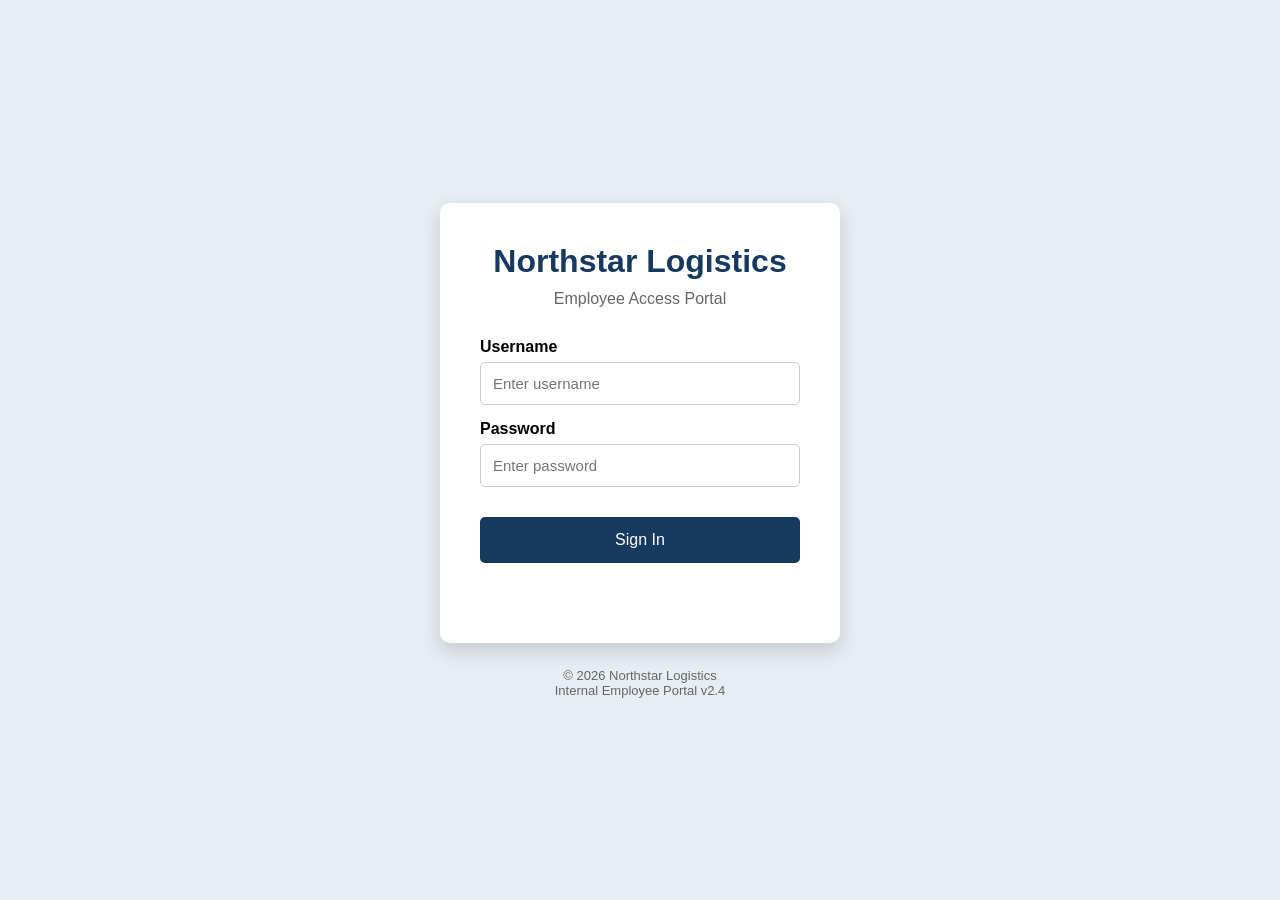
<file: index.html>
<!DOCTYPE html>
<html lang="en">

<head>

    <meta charset="UTF-8">
    <meta name="viewport" content="width=device-width, initial-scale=1.0">

    <title>Northstar Logistics | Employee Portal</title>

    <link rel="stylesheet" href="css/style.css">

</head>

<body>

<div class="login-container">

    <h1>Northstar Logistics</h1>

    <p class="subtitle">
        Employee Access Portal
    </p>

    <form id="loginForm">

        <label>Username</label>

        <input
            type="text"
            id="username"
            placeholder="Enter username"
            required>

        <label>Password</label>

        <input
            type="password"
            id="password"
            placeholder="Enter password"
            required>

        <button type="submit">
            Sign In
        </button>

    </form>

    <p id="errorMessage"></p>

</div>

<footer>

    © 2026 Northstar Logistics<br>

    Internal Employee Portal v2.4

</footer>

<script src="js/login.js"></script>

</body>
</html>
</file>
<file: css/style.css>
*{
    margin:0;
    padding:0;
    box-sizing:border-box;
    font-family:Arial, Helvetica, sans-serif;
}

body{

    background:#e8edf3;

    display:flex;
    justify-content:center;
    align-items:center;

    height:100vh;

    flex-direction:column;
}

.login-container{

    width:400px;

    background:white;

    padding:40px;

    border-radius:10px;

    box-shadow:0px 8px 20px rgba(0,0,0,.15);

}

h1{

    color:#163A5F;

    text-align:center;

    margin-bottom:10px;
}

.subtitle{

    text-align:center;

    color:#666;

    margin-bottom:30px;
}

label{

    display:block;

    margin-top:15px;

    margin-bottom:6px;

    font-weight:bold;
}

input{

    width:100%;

    padding:12px;

    border:1px solid #ccc;

    border-radius:5px;

    font-size:15px;
}

input:focus{

    outline:none;

    border-color:#2F5D8C;
}

button{

    width:100%;

    margin-top:30px;

    padding:14px;

    background:#163A5F;

    color:white;

    border:none;

    border-radius:5px;

    font-size:16px;

    cursor:pointer;

    transition:.3s;
}

button:hover{

    background:#2F5D8C;
}

#errorMessage{

    margin-top:20px;

    color:red;

    text-align:center;

    font-weight:bold;

    min-height:20px;
}

footer{

    margin-top:25px;

    color:#666;

    font-size:13px;

    text-align:center;
}
</file>
<file: css/email.css>
/* ==========================================
   GENERAL
========================================== */

*{
    margin:0;
    padding:0;
    box-sizing:border-box;
    font-family:Arial, Helvetica, sans-serif;
}

body{
    background:#edf2f7;
    height:100vh;
    overflow:hidden;
}

/* ==========================================
   HEADER
========================================== */

header{

    height:70px;

    background:#163A5F;

    color:white;

    display:flex;

    justify-content:space-between;

    align-items:center;

    padding:0 30px;

    box-shadow:0 2px 8px rgba(0,0,0,.2);
}

.logo{

    font-size:24px;

    font-weight:bold;
}

.user-info{

    font-size:15px;
}

/* ==========================================
   MAIN LAYOUT
========================================== */

.container{

    display:grid;

    grid-template-columns:220px 320px 1fr;

    height:calc(100vh - 70px);
}

/* ==========================================
   SIDEBAR
========================================== */

aside{

    background:#1d2d44;

    color:white;

    padding:20px;

    display:flex;

    flex-direction:column;
}

.composeButton{

    background:#f28c28;

    color:white;

    border:none;

    padding:14px;

    border-radius:6px;

    font-size:16px;

    cursor:pointer;

    margin-bottom:30px;

    transition:.25s;
}

.composeButton:hover{

    background:#d97706;
}

.menuButton{

    background:none;

    border:none;

    color:white;

    text-align:left;

    padding:14px;

    font-size:16px;

    border-radius:5px;

    cursor:pointer;

    margin-bottom:8px;

    transition:.2s;
}

.menuButton:hover{

    background:#27496d;
}

/* ==========================================
   EMAIL LIST
========================================== */

.emailList{

    background:white;

    border-right:1px solid #ddd;

    overflow-y:auto;
}

.emailList h2{

    padding:20px;

    border-bottom:1px solid #ddd;

    color:#163A5F;
}

.emailItem{

    padding:18px;

    border-bottom:1px solid #eee;

    cursor:pointer;

    transition:.2s;
}

.emailItem:hover{

    background:#f5f8fb;
}

.emailItem.active{

    background:#dcecff;
}

.emailSender{

    font-weight:bold;

    color:#163A5F;

    margin-bottom:4px;
}

.emailPreview{

    color:#666;

    font-size:14px;

    white-space:nowrap;

    overflow:hidden;

    text-overflow:ellipsis;
}

/* ==========================================
   EMAIL VIEWER
========================================== */

.emailViewer{

    background:white;

    padding:35px;

    overflow-y:auto;
}

.emailViewer h2{

    color:#163A5F;

    margin-bottom:15px;
}

.emailViewer p{

    margin-bottom:15px;
}

#emailBody{

    margin-top:20px;

    line-height:1.7;

    white-space:pre-wrap;
}

.replyButton{

    margin-top:30px;

    background:#163A5F;

    color:white;

    border:none;

    padding:12px 24px;

    border-radius:5px;

    cursor:pointer;

    transition:.25s;
}

.replyButton:hover{

    background:#2f5d8c;
}

/* ==========================================
   MODAL
========================================== */

.modal{

    display:none;

    position:fixed;

    left:0;
    top:0;

    width:100%;
    height:100%;

    background:rgba(0,0,0,.5);

    justify-content:center;

    align-items:center;
}

.modalContent{

    width:650px;

    background:white;

    padding:30px;

    border-radius:8px;

    position:relative;

    box-shadow:0 10px 25px rgba(0,0,0,.25);
}

.closeButton{

    position:absolute;

    top:15px;

    right:20px;

    font-size:28px;

    cursor:pointer;

    color:#888;
}

.closeButton:hover{

    color:black;
}

.modalContent h2{

    margin-bottom:25px;

    color:#163A5F;
}

.modalContent label{

    display:block;

    margin-top:15px;

    margin-bottom:6px;

    font-weight:bold;
}

.modalContent input{

    width:100%;

    padding:12px;

    border:1px solid #ccc;

    border-radius:5px;

    font-size:15px;
}

.modalContent textarea{

    width:100%;

    resize:none;

    padding:12px;

    border:1px solid #ccc;

    border-radius:5px;

    margin-top:6px;

    font-size:15px;
}

#sendButton,
#replySendButton{

    margin-top:25px;

    width:100%;

    background:#163A5F;

    color:white;

    border:none;

    padding:14px;

    border-radius:5px;

    cursor:pointer;

    font-size:16px;

    transition:.25s;
}

#sendButton:hover,
#replySendButton:hover{

    background:#2f5d8c;
}

/* ==========================================
   SCROLLBAR
========================================== */

::-webkit-scrollbar{

    width:10px;
}

::-webkit-scrollbar-thumb{

    background:#bbb;

    border-radius:5px;
}

::-webkit-scrollbar-thumb:hover{

    background:#888;
}
</file>
<file: css/home.css>
*{
    margin:0;
    padding:0;
    box-sizing:border-box;
    font-family:Arial, Helvetica, sans-serif;
}

body{
    background:#edf2f7;
}

header{

    background:#163A5F;

    color:white;

    padding:18px 40px;

    display:flex;

    justify-content:space-between;

    align-items:center;
}

.logo{

    font-size:24px;

    font-weight:bold;
}

nav{

    display:flex;

    align-items:center;

    gap:20px;
}

nav a{

    color:white;

    text-decoration:none;
}

nav a:hover{

    text-decoration:underline;
}

#logoutBtn{

    background:#f28c28;

    border:none;

    color:white;

    padding:10px 16px;

    cursor:pointer;

    border-radius:5px;
}

.container{

    display:grid;

    grid-template-columns:260px 1fr;

    gap:30px;

    padding:30px;
}

aside{

    background:white;

    padding:20px;

    border-radius:8px;

    box-shadow:0 2px 8px rgba(0,0,0,.1);
}

aside h2{

    margin-bottom:20px;

    color:#163A5F;
}

aside p{

    margin-bottom:12px;
}

main{

    display:flex;

    flex-direction:column;

    gap:25px;
}

.welcome{

    background:white;

    padding:25px;

    border-radius:8px;

    box-shadow:0 2px 8px rgba(0,0,0,.1);
}

.cards{

    display:grid;

    grid-template-columns:repeat(2,1fr);

    gap:20px;
}

.card{

    background:white;

    padding:25px;

    border-radius:8px;

    box-shadow:0 2px 8px rgba(0,0,0,.1);

    text-align:center;
}

.card h3{

    color:#163A5F;

    margin-bottom:10px;
}

.announcements{

    background:white;

    padding:25px;

    border-radius:8px;

    box-shadow:0 2px 8px rgba(0,0,0,.1);
}

.announcements h2{

    color:#163A5F;

    margin-bottom:15px;
}

.announcements li{

    margin-bottom:12px;
}
</file>
